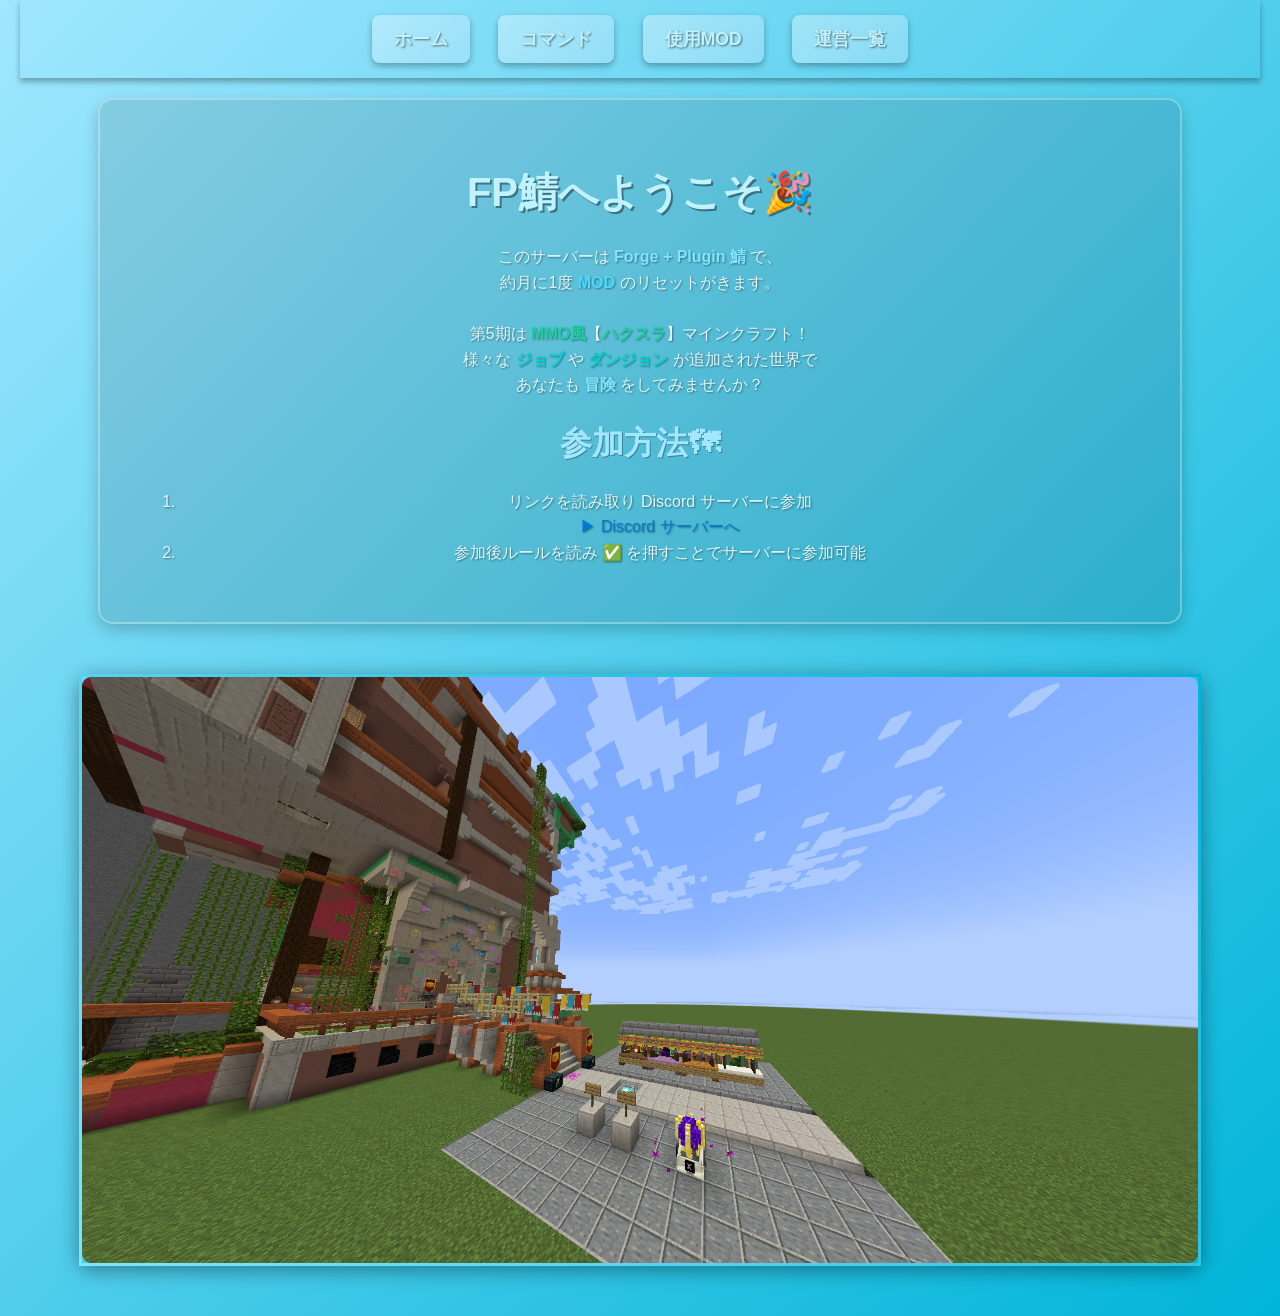
<file: index.html>
<!DOCTYPE html>
<html lang="ja">
<head>
    <meta charset="UTF-8">
    <title>FP鯖ホーム</title>
    <link rel="stylesheet" href="style.css">
</head>
<body>
<header>
    <a href="index.html">ホーム</a>
    <a href="commands.html">コマンド</a>
    <a href="mods.html">使用MOD</a>
    <a href="staff.html">運営一覧</a>
</header>

<div class="content">
    <h1 class="h1-main">FP鯖へようこそ🎉</h1>
<p>
    このサーバーは <span class="highlight1">Forge + Plugin 鯖</span> で、<br>
    約月に1度 <span class="highlight2">MOD</span> のリセットがきます。<br><br>
    第5期は 
    <span class="highlight4 bold-text">MMO風</span>【<span class="highlight4 bold-text">ハクスラ</span>】マインクラフト！<br>
    様々な <span class="highlight5 bold-text">ジョブ</span> や <span class="highlight5 bold-text">ダンジョン</span> が追加された世界で<br>
    あなたも <span class="highlight7 bold-text">冒険</span> をしてみませんか？<br>
</p>


    <h1 class="h1-sm">参加方法🗺</h1>
    <ol>
        <li>リンクを読み取り Discord サーバーに参加<br>
            <a href="https://discord.gg/dEeasagaGV" target="_blank">▶ Discord サーバーへ</a>
        </li>
        <li>参加後ルールを読み ✅ を押すことでサーバーに参加可能</li>
    </ol>
</div>


<footer>
    <img src="images/home.png" alt="ホームページスクショ" class="footer-bg">
</footer>
</body>
</html>
</file>
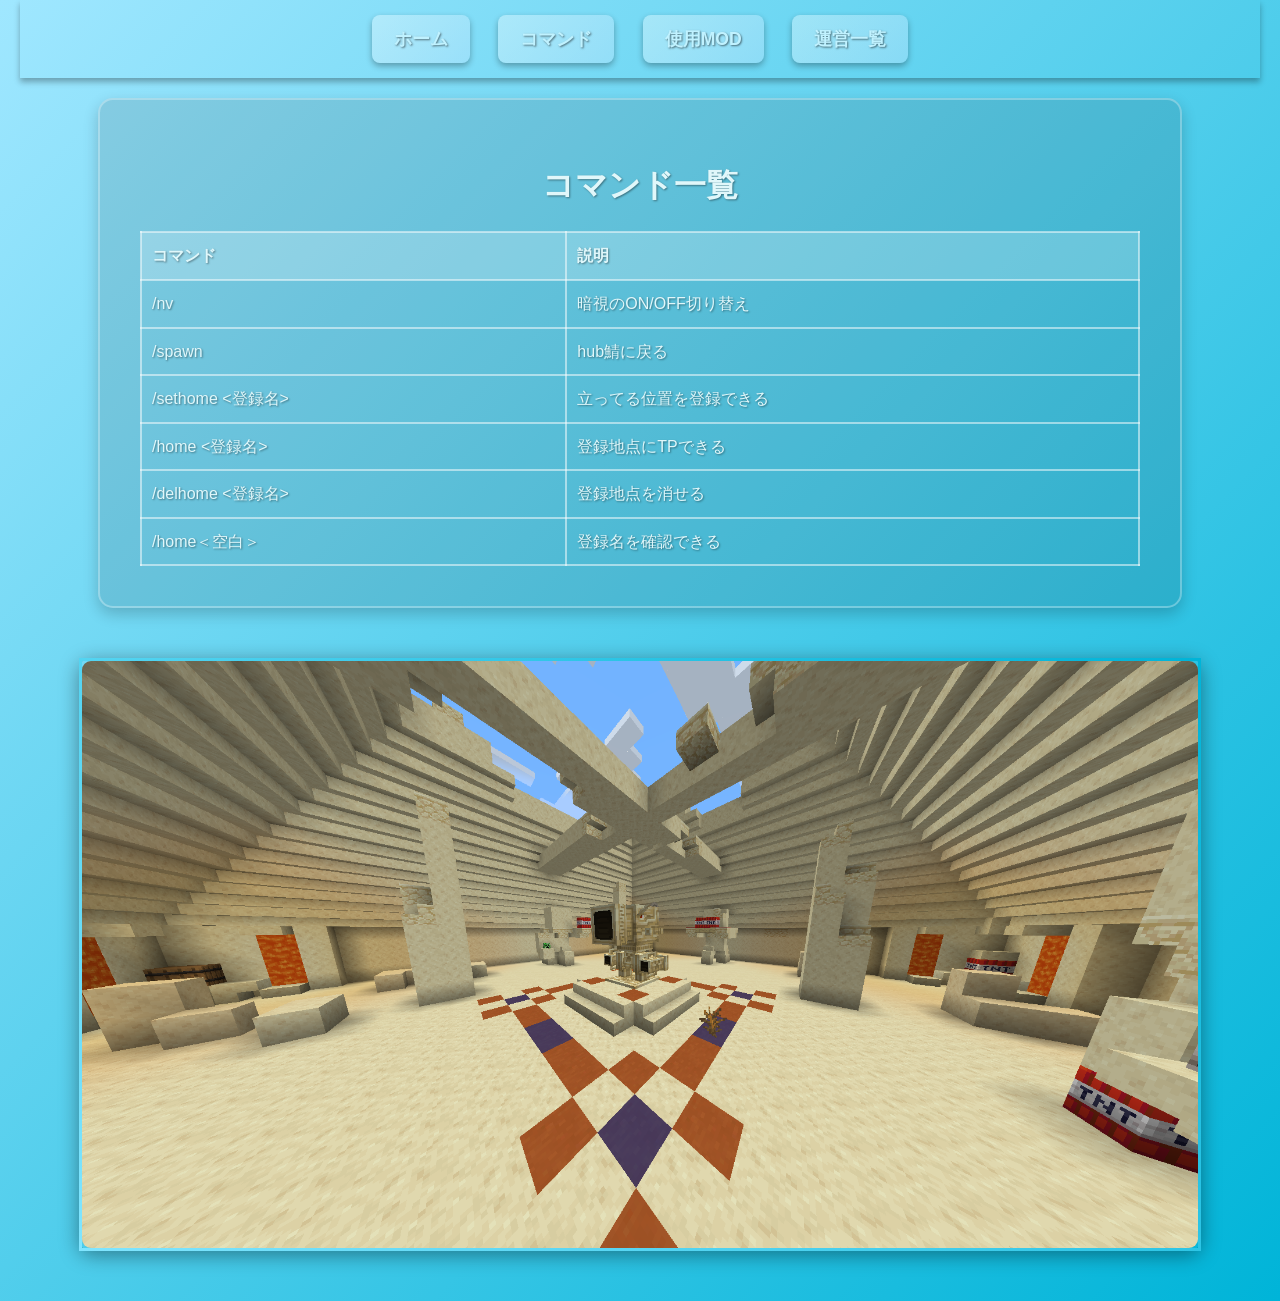
<file: commands.html>
<!DOCTYPE html>
<html lang="ja">
<head>
    <meta charset="UTF-8">
    <title>コマンド一覧</title>
    <link rel="stylesheet" href="style.css">
</head>
<body>
<header>
    <a href="index.html">ホーム</a>
    <a href="commands.html">コマンド</a>
    <a href="mods.html">使用MOD</a>
    <a href="staff.html">運営一覧</a>
</header>

<div class="content">
    <h1>コマンド一覧</h1>
    <table class="table-style">
        <tr><th>コマンド</th><th>説明</th></tr>
        <tr><td>/nv</td><td>暗視のON/OFF切り替え</td></tr>
        <tr><td>/spawn</td><td>hub鯖に戻る</td></tr>
        <tr><td>/sethome &lt;登録名&gt;</td><td>立ってる位置を登録できる</td></tr>
        <tr><td>/home &lt;登録名&gt;</td><td>登録地点にTPできる</td></tr>
        <tr><td>/delhome &lt;登録名&gt;</td><td>登録地点を消せる</td></tr>
        <tr><td>/home＜空白＞</td><td>登録名を確認できる</td></tr>
    </table>
</div>

<footer>
    <img src="images/command.png" alt="コマンドページスクショ" class="footer-bg">
</footer>
</body>
</html>
</file>
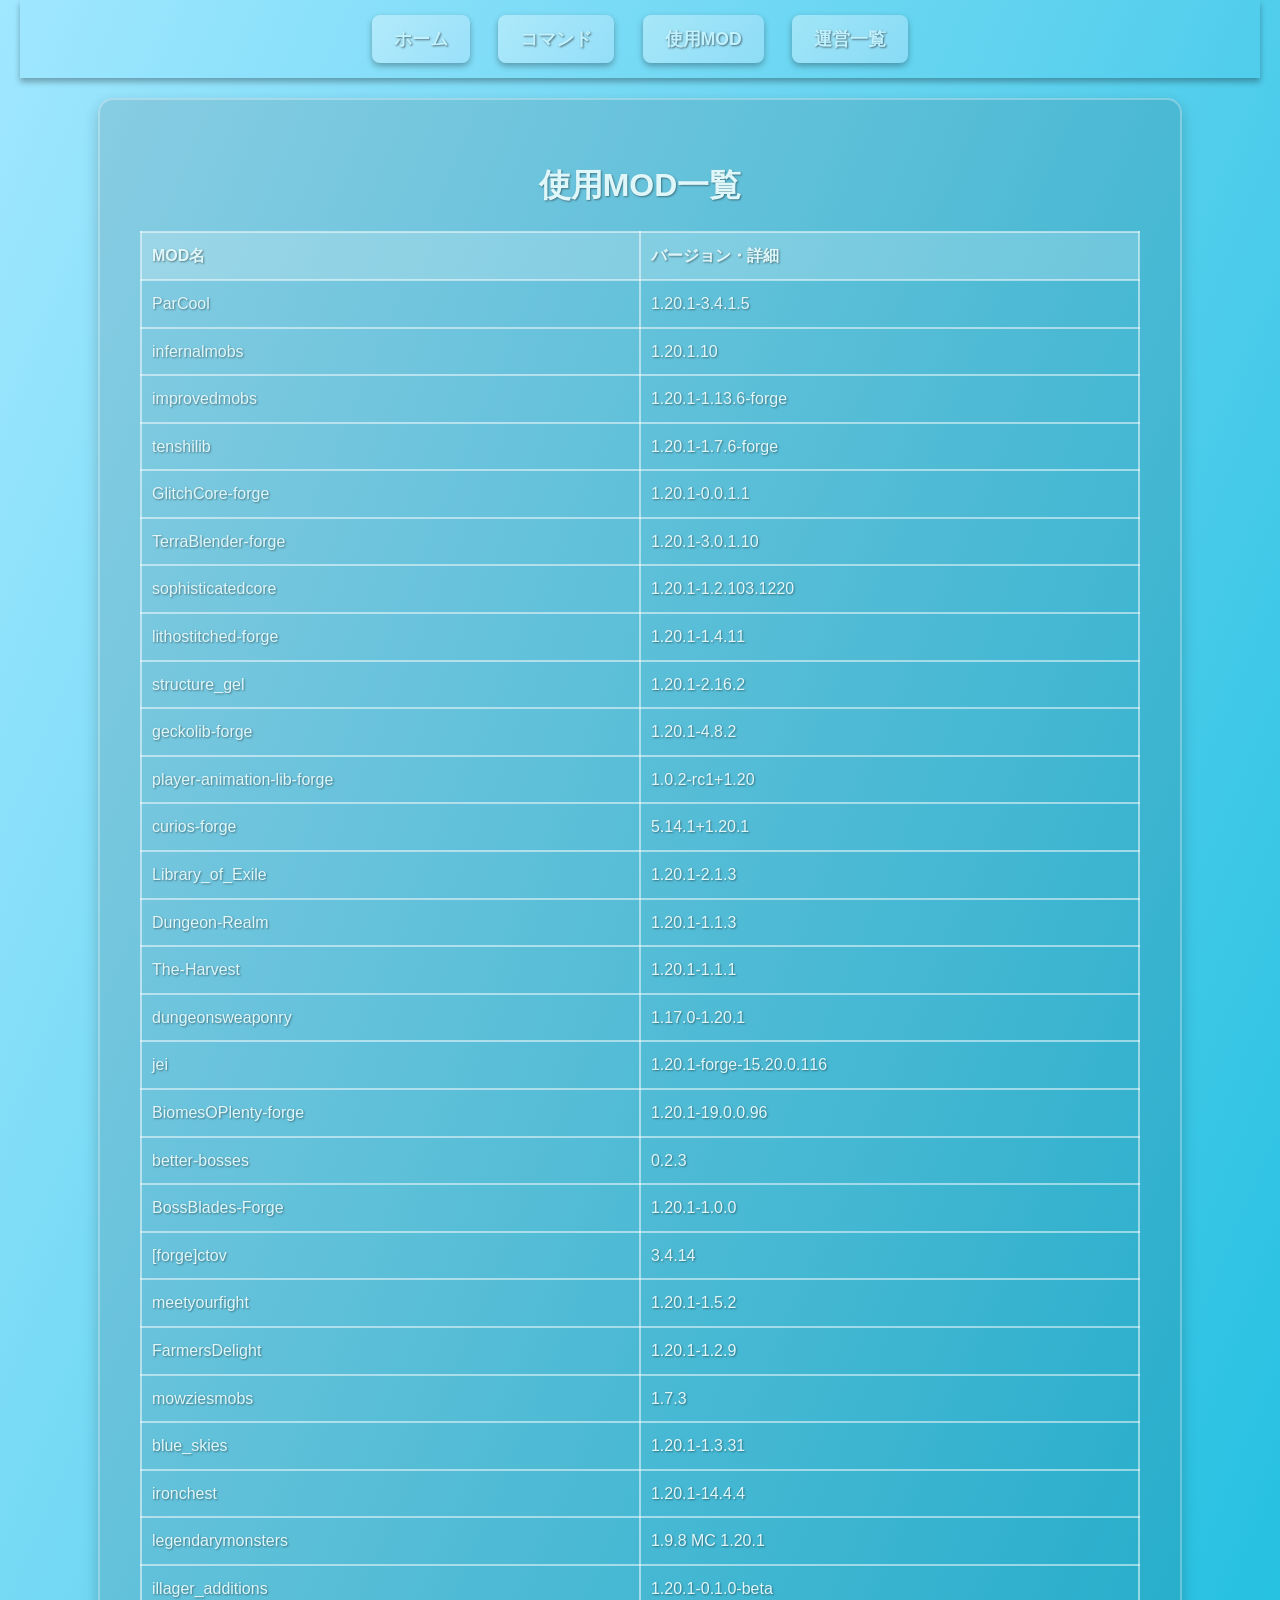
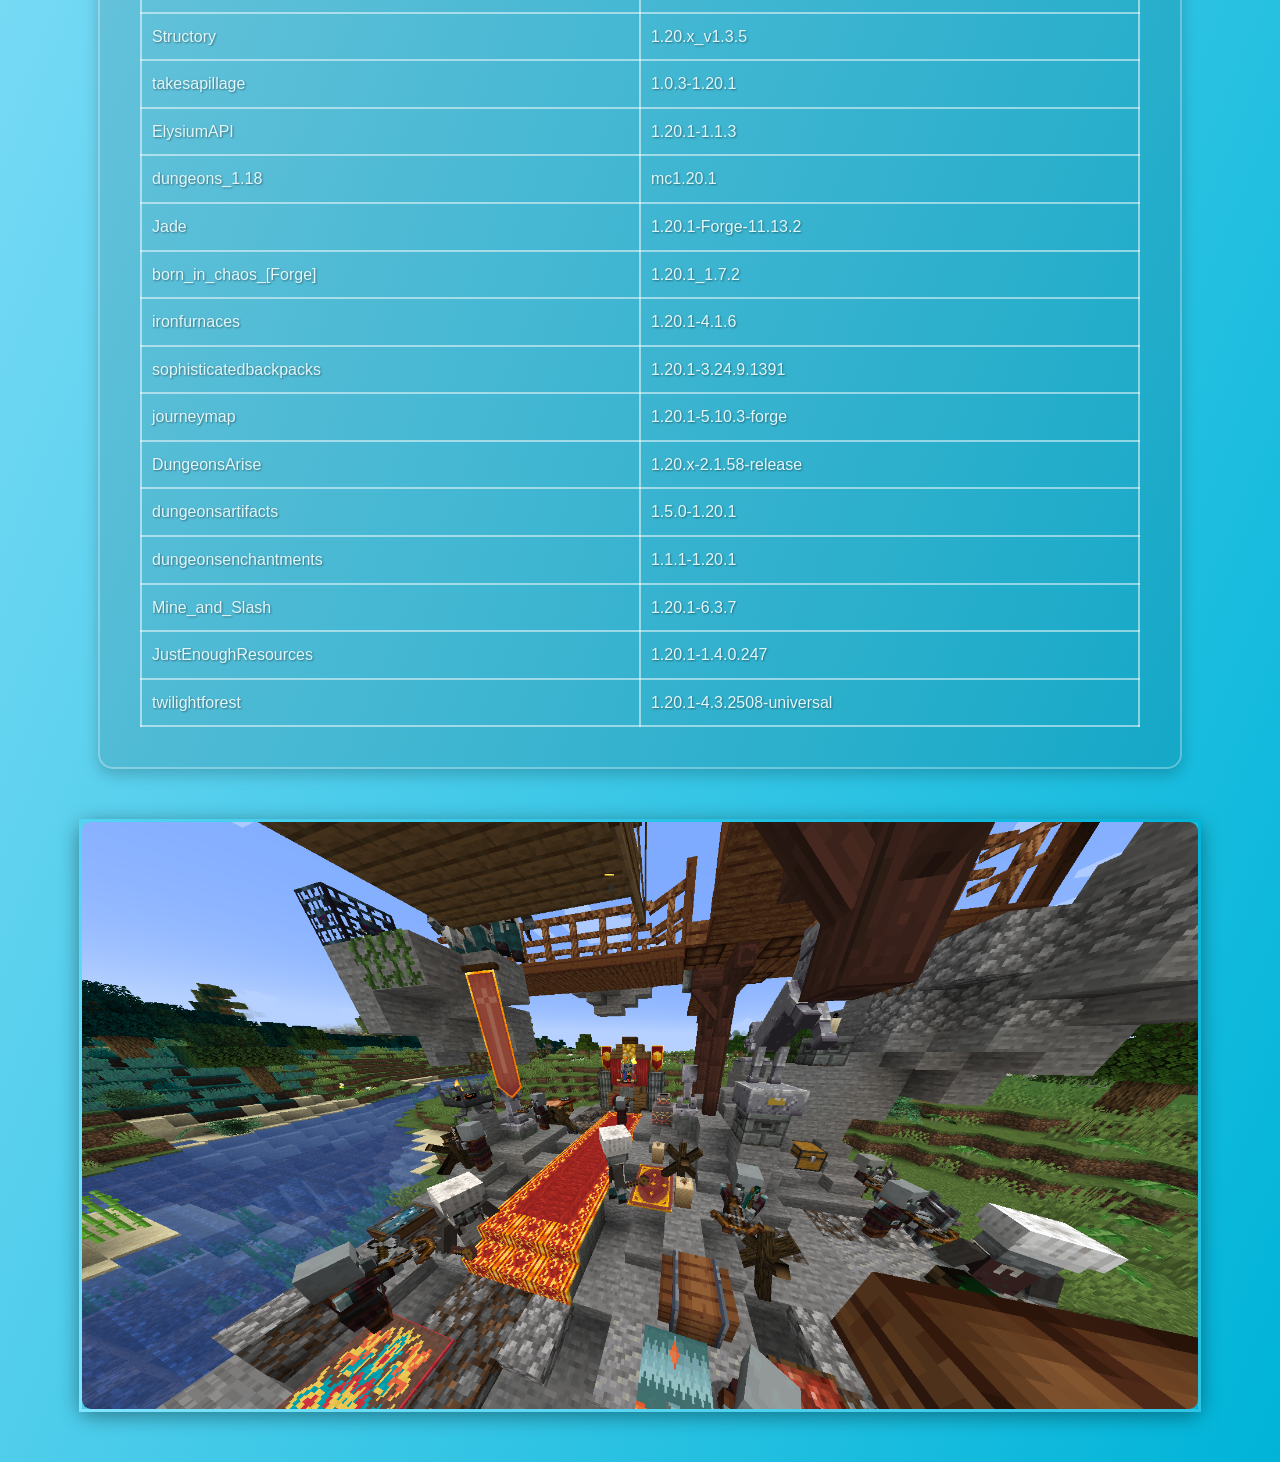
<file: mods.html>
<!DOCTYPE html>
<html lang="ja">
<head>
    <meta charset="UTF-8">
    <title>使用MOD一覧</title>
    <link rel="stylesheet" href="style.css">
</head>
<body>
<header>
    <a href="index.html">ホーム</a>
    <a href="commands.html">コマンド</a>
    <a href="mods.html">使用MOD</a>
    <a href="staff.html">運営一覧</a>
</header>

<div class="content">
    <h1>使用MOD一覧</h1>
    <table class="table-style">
        <tr>
            <th>MOD名</th>
            <th>バージョン・詳細</th>
        </tr>
        <tr><td>ParCool</td><td>1.20.1-3.4.1.5</td></tr>
        <tr><td>infernalmobs</td><td>1.20.1.10</td></tr>
        <tr><td>improvedmobs</td><td>1.20.1-1.13.6-forge</td></tr>
        <tr><td>tenshilib</td><td>1.20.1-1.7.6-forge</td></tr>
        <tr><td>GlitchCore-forge</td><td>1.20.1-0.0.1.1</td></tr>
        <tr><td>TerraBlender-forge</td><td>1.20.1-3.0.1.10</td></tr>
        <tr><td>sophisticatedcore</td><td>1.20.1-1.2.103.1220</td></tr>
        <tr><td>lithostitched-forge</td><td>1.20.1-1.4.11</td></tr>
        <tr><td>structure_gel</td><td>1.20.1-2.16.2</td></tr>
        <tr><td>geckolib-forge</td><td>1.20.1-4.8.2</td></tr>
        <tr><td>player-animation-lib-forge</td><td>1.0.2-rc1+1.20</td></tr>
        <tr><td>curios-forge</td><td>5.14.1+1.20.1</td></tr>
        <tr><td>Library_of_Exile</td><td>1.20.1-2.1.3</td></tr>
        <tr><td>Dungeon-Realm</td><td>1.20.1-1.1.3</td></tr>
        <tr><td>The-Harvest</td><td>1.20.1-1.1.1</td></tr>
        <tr><td>dungeonsweaponry</td><td>1.17.0-1.20.1</td></tr>
        <tr><td>jei</td><td>1.20.1-forge-15.20.0.116</td></tr>
        <tr><td>BiomesOPlenty-forge</td><td>1.20.1-19.0.0.96</td></tr>
        <tr><td>better-bosses</td><td>0.2.3</td></tr>
        <tr><td>BossBlades-Forge</td><td>1.20.1-1.0.0</td></tr>
        <tr><td>[forge]ctov</td><td>3.4.14</td></tr>
        <tr><td>meetyourfight</td><td>1.20.1-1.5.2</td></tr>
        <tr><td>FarmersDelight</td><td>1.20.1-1.2.9</td></tr>
        <tr><td>mowziesmobs</td><td>1.7.3</td></tr>
        <tr><td>blue_skies</td><td>1.20.1-1.3.31</td></tr>
        <tr><td>ironchest</td><td>1.20.1-14.4.4</td></tr>
        <tr><td>legendarymonsters</td><td>1.9.8 MC 1.20.1</td></tr>
        <tr><td>illager_additions</td><td>1.20.1-0.1.0-beta</td></tr>
        <tr><td>Structory</td><td>1.20.x_v1.3.5</td></tr>
        <tr><td>takesapillage</td><td>1.0.3-1.20.1</td></tr>
        <tr><td>ElysiumAPI</td><td>1.20.1-1.1.3</td></tr>
        <tr><td>dungeons_1.18</td><td>mc1.20.1</td></tr>
        <tr><td>Jade</td><td>1.20.1-Forge-11.13.2</td></tr>
        <tr><td>born_in_chaos_[Forge]</td><td>1.20.1_1.7.2</td></tr>
        <tr><td>ironfurnaces</td><td>1.20.1-4.1.6</td></tr>
        <tr><td>sophisticatedbackpacks</td><td>1.20.1-3.24.9.1391</td></tr>
        <tr><td>journeymap</td><td>1.20.1-5.10.3-forge</td></tr>
        <tr><td>DungeonsArise</td><td>1.20.x-2.1.58-release</td></tr>
        <tr><td>dungeonsartifacts</td><td>1.5.0-1.20.1</td></tr>
        <tr><td>dungeonsenchantments</td><td>1.1.1-1.20.1</td></tr>
        <tr><td>Mine_and_Slash</td><td>1.20.1-6.3.7</td></tr>
        <tr><td>JustEnoughResources</td><td>1.20.1-1.4.0.247</td></tr>
        <tr><td>twilightforest</td><td>1.20.1-4.3.2508-universal</td></tr>
    </table>
</div>

<footer>
    <img src="images/mods.png" alt="MODページスクショ" class="footer-bg">
</footer>
</body>
</html>
</file>
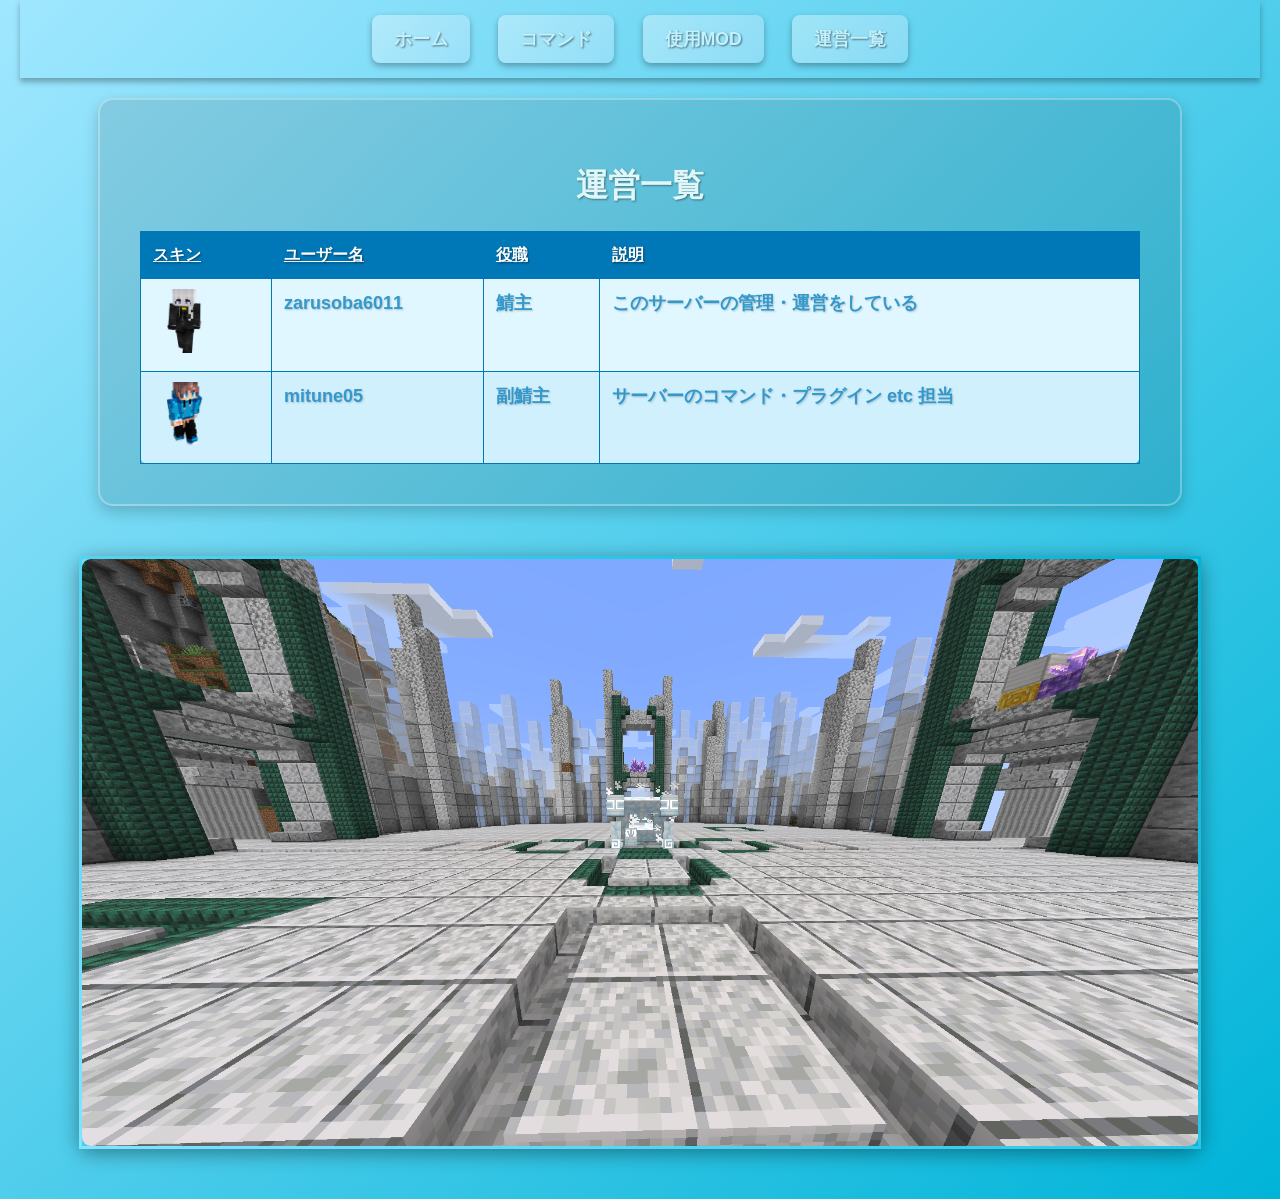
<file: staff.html>
<!DOCTYPE html>
<html lang="ja">
<head>
    <meta charset="UTF-8">
    <title>運営一覧</title>
    <link rel="stylesheet" href="style.css">
</head>
<body>
<header>
    <a href="index.html">ホーム</a>
    <a href="commands.html">コマンド</a>
    <a href="mods.html">使用MOD</a>
    <a href="staff.html">運営一覧</a>
</header>

<div class="content">
    <h1>運営一覧</h1>

    <table class="staff-table">
        <tr>
            <th>スキン</th>
            <th>ユーザー名</th>
            <th>役職</th>
            <th>説明</th>
        </tr>
        <tr>
            <td><img src="images/zarusoba6011.png" alt="zarusoba6011のスキン" class="staff-img"></td>
            <td><strong>zarusoba6011</strong></td>
            <td><strong>鯖主</strong></td>
            <td><strong>このサーバーの管理・運営をしている</strong></td>
        </tr>
        <tr>
            <td><img src="images/mitune05.png" alt="mitune05のスキン" class="staff-img"></td>
            <td><strong>mitune05</strong></td>
            <td><strong>副鯖主</strong></td>
            <td><strong>サーバーのコマンド・プラグイン etc 担当</strong></td>
        </tr>
    </table>
</div>

<footer>
    <img src="images/staff.png" alt="スタッフページスクショ" class="footer-bg">
</footer>
</body>
</html>
</file>
<file: style.css>
/* ==============================
   基本設定
============================= */
body {
    font-family: 'Arial', sans-serif;
    background: linear-gradient(to bottom right, #a0e7ff, #00b4d8);
    color: #e0f7fa;
    margin: 0;
    padding: 0 20px;
    line-height: 1.6;
}

/* ==============================
   ナビゲーション
============================= */
header {
    text-align: center;
    padding: 15px 0;
    box-shadow: 0 4px 6px rgba(0,0,0,0.3);
}

header a {
    display: inline-block;
    background: linear-gradient(135deg, rgba(255,255,255,0.35), rgba(200,230,255,0.35));
    color: #c0f2ff !important;  /* h1-mainと同じ色に統一 */
    text-decoration: none;
    margin: 0 12px;
    padding: 10px 22px;
    font-weight: bold;
    font-size: 1.1em;
    border-radius: 8px;
    transition: all 0.3s ease;
    text-shadow: 1px 1px 2px rgba(0,0,0,0.5);
    box-shadow: 0 3px 6px rgba(0,0,0,0.3);
}

header a:hover {
    color: #ffffff !important;
}

/* ==============================
   見出し
============================= */
h1 {
    text-align: center;
    margin: 20px 0;
}

.h1-main {
    font-size: 2.5em;
    text-shadow: 2px 2px rgba(0,0,0,0.4);
    color: #c0f2ff;
}

.h1-sm {
    font-size: 2em;
    text-shadow: 1px 1px rgba(0,0,0,0.3);
    color: #a0e7ff;
}

/* ==============================
   コンテンツ
============================= */
.content {
    background: rgba(0, 0, 0, 0.1);
    padding: 40px;
    border-radius: 15px;
    max-width: 1000px;
    margin: 20px auto 10px auto;
    box-shadow: 0 6px 15px rgba(0,0,0,0.2);
    border: 2px solid rgba(255,255,255,0.3);
    text-shadow: 1px 1px 2px rgba(0,0,0,0.4);
}

/* ==============================
   コンテンツ内文章中央寄せ
============================= */
.content p,
.content ol,
.content li {
    text-align: center;
    margin-left: auto;
    margin-right: auto;
}

/* ==============================
   Discordリンクや本文リンクの色
============================= */
.content a {
    color: #007acc;  /* 濃い水色で目立たせる */
    text-decoration: none;
}

.content a:hover {
    text-decoration: underline;
}

/* ==============================
   テーブル
============================= */
.table-style {
    width: 100%;
    border-collapse: collapse;
    margin-top: 15px;
}

.table-style th, .table-style td {
    border: 2px solid rgba(255,255,255,0.5);
    padding: 10px;
    text-align: left;
}

.table-style th {
    background-color: rgba(255,255,255,0.2);
}

/* ==============================
   フッター
============================= */
footer {
    margin-top: 50px;
    width: 100%;
    text-align: center;
    padding-bottom: 50px;
}

.footer-bg {
    width: 90%;
    max-width: 1200px;
    height: auto;
    display: block;
    margin: 40px auto 0 auto;
    border-radius: 12px;
    border: 3px solid;
    border-image-slice: 1;
    border-width: 3px;
    border-image-source: linear-gradient(45deg, #80e5ff, #00b4d8);
    box-shadow: 0 4px 20px rgba(0,0,0,0.4);
    transition: transform 0.3s ease, box-shadow 0.3s ease;
}

.footer-bg:hover {
    transform: scale(1.02);
    box-shadow: 0 6px 25px rgba(0,0,0,0.6);
}

/* ==============================
   レスポンシブ対応
============================= */
@media (max-width: 768px) {
    .content {
        padding: 25px;
    }

    header a {
        margin: 5px;
        padding: 8px 16px;
        font-size: 1em;
    }

    h1 {
        font-size: 2em;
    }

    .footer-bg {
        width: 95%;
        margin: 30px auto 0 auto;
    }
}

/* ==============================
   キーワードハイライト
============================= */
.highlight1 { color: #80e5ff; font-weight: bold; }
.highlight2 { color: #48dbfb; font-weight: bold; }
.highlight3 { color: #00b4d8; font-weight: bold; }
.highlight4 { color: #1dd1a1; font-weight: bold; }
.highlight5 { color: #00d2d3; font-weight: bold; }
.highlight6 { color: #00b4d8; font-weight: bold; }
.highlight7 { color: #80e5ff; font-weight: bold; }

.staff-table {
    width: 100%;
    border-collapse: collapse;
    margin-top: 20px;
    font-size: 16px;
    background-color: #d0f0fd; /* 淡い水色の背景 */
    border-radius: 8px; /* 角を少し丸める */
}

.staff-table th, .staff-table td {
    border: 1px solid #0077b6; /* 枠線をヘッダーと同系色に */
    padding: 10px 12px;
    text-align: left;
    vertical-align: top;
}

.staff-table th {
    background-color: #0077b6; /* ヘッダーの青 */
    color: #fff;
    font-weight: bold;
    text-decoration: underline;
}

.staff-table tr:nth-child(even) {
    background-color: #e0f7ff; /* 交互行を淡い青 */
}

.staff-img {
    width: 64px;
    height: 64px;
    border-radius: 8px;
    object-fit: cover;
}

.staff-table td strong {
    display: block;
    font-weight: 600;
    font-size: 18px;
    color: #3399cc; /* 濃い青から少し明るめの水色寄りに変更 */
    text-shadow: 1px 1px 2px rgba(0,0,0,0.2); /* 文字影も少し軽め */
}
</file>
